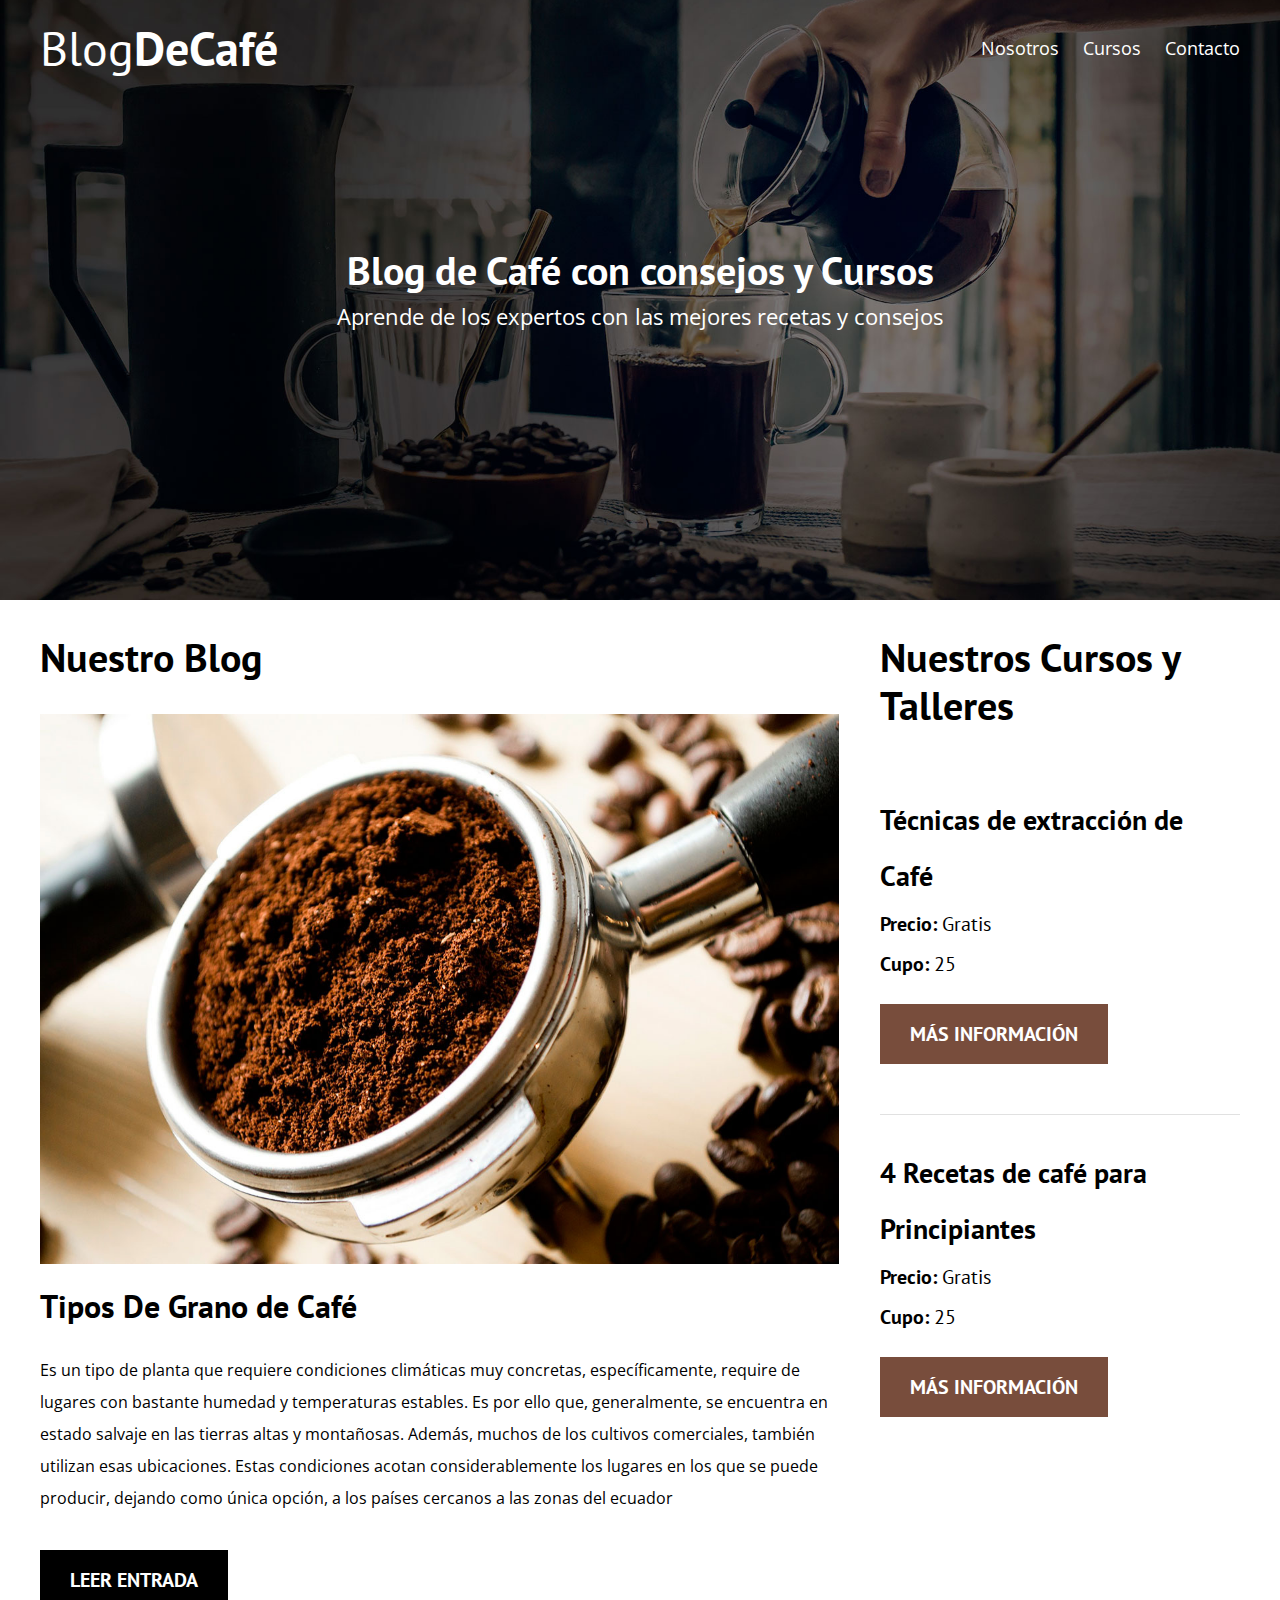
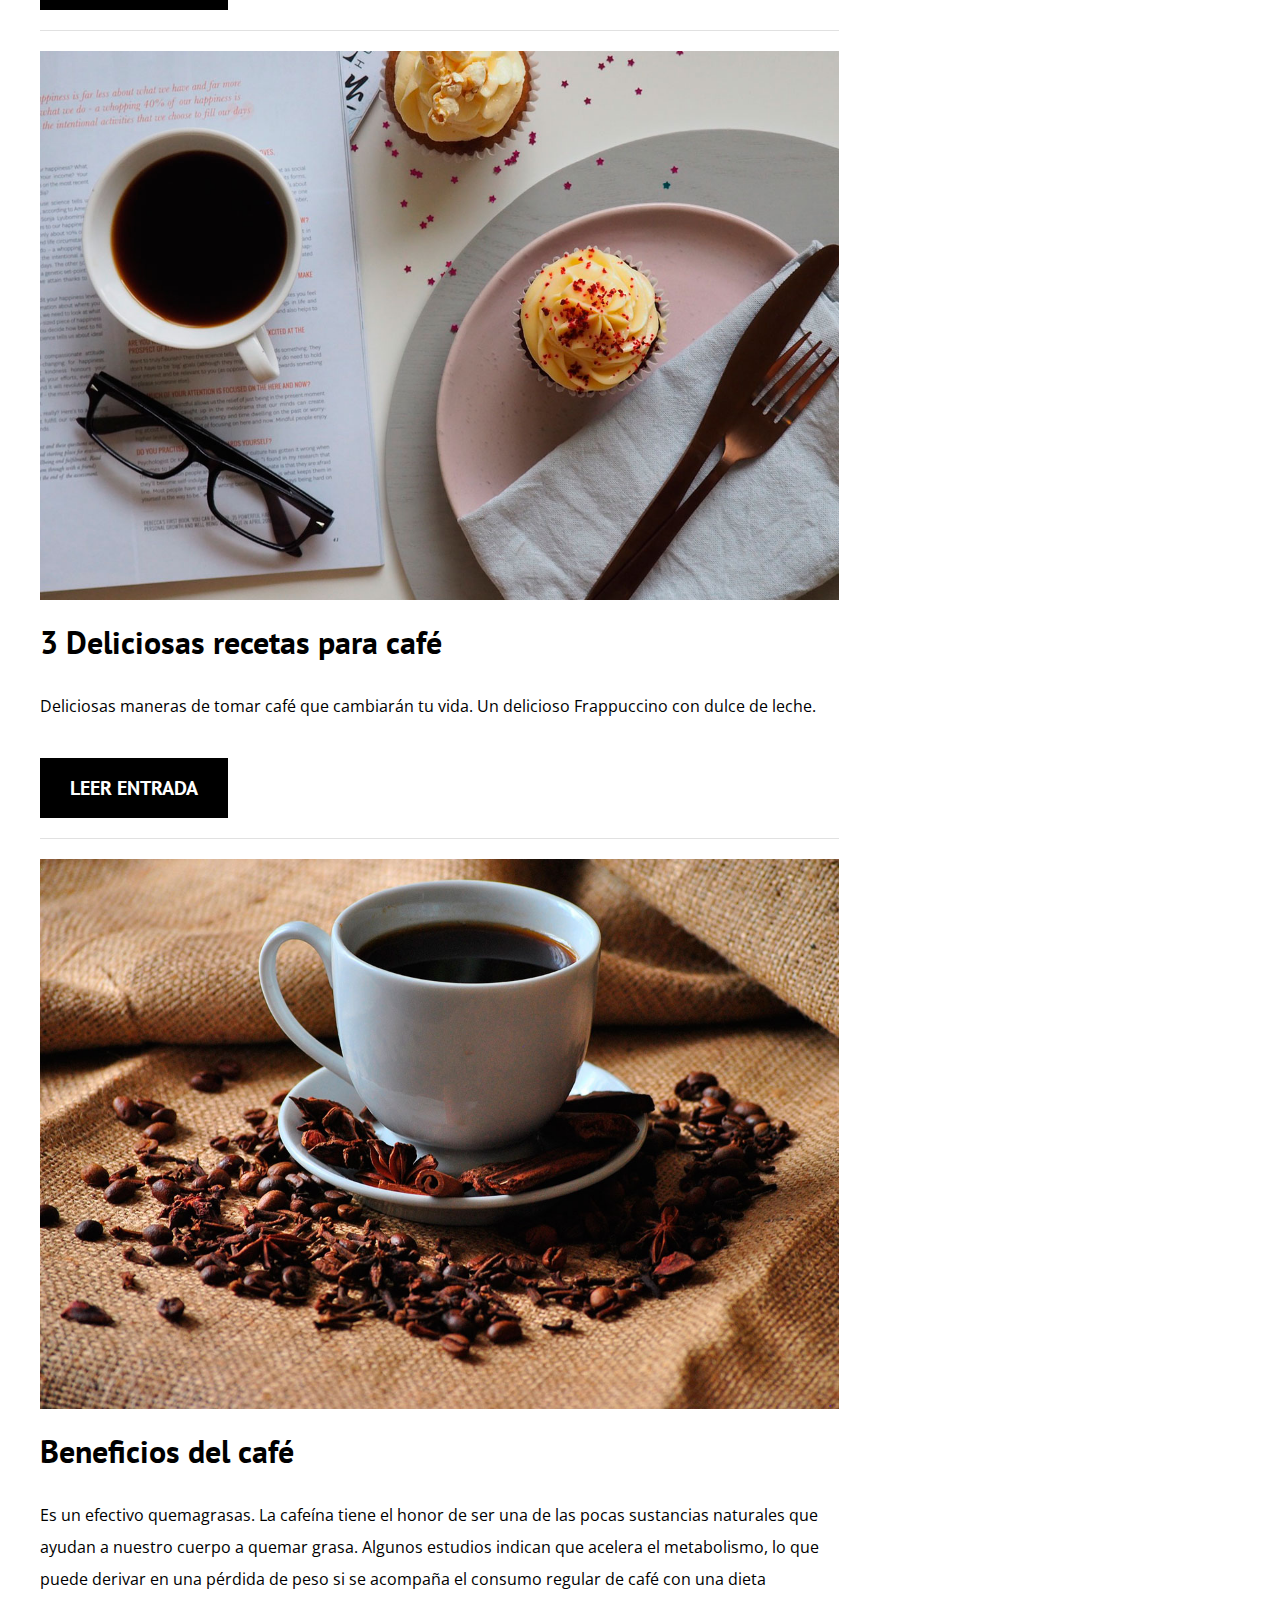
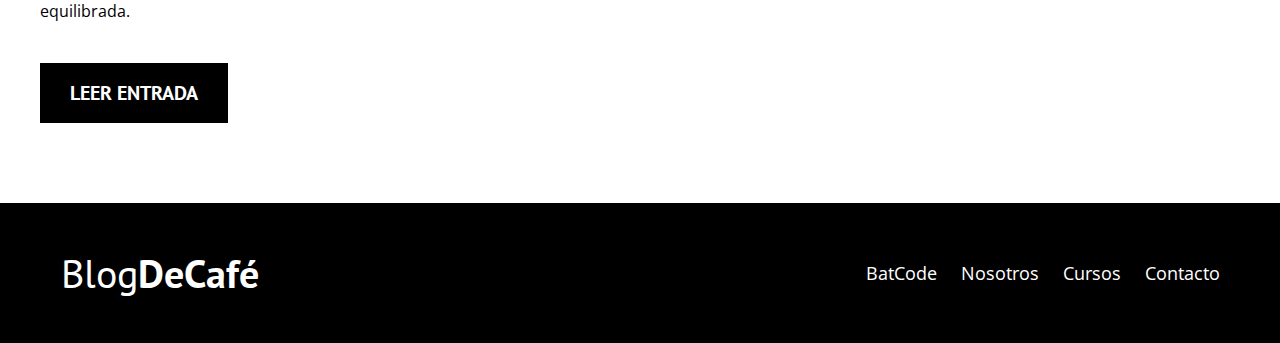
<file: index.html>
<!DOCTYPE html>
<html lang="en">
<head>
    <meta charset="UTF-8">
    <meta name="viewport" content="width=device-width, initial-scale=1.0">
    <meta http-equiv="X-UA-Compatible" content="ie=edge">
    <title>Blog de Café</title>
    <link href="https://fonts.googleapis.com/css?family=Open+Sans|PT+Sans:400,700" rel="stylesheet">
    <link rel="stylesheet" href="css/normalize.css">
    <link rel="stylesheet" href="css/style.css">
</head>
<body>

    <header class="site-header">
        <div class="contenedor">
            <div class="barra">
                <a href="index.html">
                    <h1 class="no-margin">Blog<span>DeCafé</span></h1>
                </a>
                <nav class="navegacion">
                    <a href="nosotros.html">Nosotros</a>
                    <a href="cursos.html">Cursos</a>
                    <a href="contacto.html">Contacto</a>
                </nav>
            </div><!--barra-->

            <div class="texto-header">
                <h2 class="no-margin">Blog de Café con consejos y Cursos</h2>
                <p class="no-margin">Aprende de los expertos con las mejores recetas y consejos</p>
            </div>

        </div><!--contenedor-->
        
    </header>

    <div class="contenido-principal contenedor">
        <main class="blog">
            <h2>Nuestro Blog</h2>
            <article class="entrada-blog">
                <div class="imagen">
                    <img src="img/blog1.jpg" alt="Imagen blog">
                </div><!--imagen-->
                <div class="contenido-blog">
                    <h3 class="no-margin">Tipos De Grano de Café</h3>
                    <p>Es un tipo de planta que requiere condiciones climáticas muy concretas, específicamente, require de lugares con bastante humedad y temperaturas estables. Es por ello que, generalmente, se encuentra en estado salvaje en las tierras altas y montañosas. Además, muchos de los cultivos comerciales, también utilizan esas ubicaciones. Estas condiciones acotan considerablemente los lugares en los que se puede producir, dejando como única opción, a los países cercanos a las zonas del ecuador</p>
                    <a href="index.html" class="btn btn-primario">Leer Entrada</a>
                </div>
            </article>
            <article class="entrada-blog">
                <div class="imagen">
                    <img src="img/blog2.jpg" alt="Imagen blog">
                </div><!--imagen-->
                <div class="contenido-blog">
                    <h3 class="no-margin">3 Deliciosas recetas para café</h3>
                    <p> Deliciosas maneras de tomar café que cambiarán tu vida. Un delicioso Frappuccino con dulce de leche.</p>
                    <a href="index.html" class="btn btn-primario">Leer Entrada</a>
                </div>
            </article>
            <article class="entrada-blog">
                <div class="imagen">
                    <img src="img/blog3.jpg" alt="Imagen blog">
                </div><!--imagen-->
                <div class="contenido-blog">
                    <h3 class="no-margin">Beneficios del café</h3>
                    <p>Es un efectivo quemagrasas. La cafeína tiene el honor de ser una de las pocas sustancias naturales que ayudan a nuestro cuerpo a quemar grasa. Algunos estudios indican que acelera el metabolismo, lo que puede derivar en una pérdida de peso si se acompaña el consumo regular de café con una dieta equilibrada.</p>
                    <a href="index.html" class="btn btn-primario">Leer Entrada</a>
                </div>
            </article>
        </main>
        <aside class="cursos">
            <h2>Nuestros Cursos y Talleres</h2>

            <ul class="cursos-lista">
                <li class="curso">
                    <h4 class="no-margin">Técnicas de extracción de Café</h4>
                    <p class="no-margin">Precio: <span>Gratis</span> </p>
                    <p class="no-margin">Cupo: <span>25</span> </p>
                    <a href="cursos.html" class="btn btn-secundario">Más Información</a>
                </li>
                <li class="curso">
                    <h4 class="no-margin">4 Recetas de café para Principiantes</h4>
                    <p class="no-margin">Precio: <span>Gratis</span> </p>
                    <p class="no-margin">Cupo: <span>25</span> </p>
                    <a href="cursos.html" class="btn btn-secundario">Más Información</a>
                </li>
            </ul>
        </aside>
    </div><!-- Contenido Principal-->
    
    <footer class="site-footer">
        <div class="contenedor">
            <div class="barra">
                <p class="no-margin">Blog<span>DeCafé</span></p>

                <nav class="navegacion">
                    <a href="https://batcode.netlify.app/">BatCode</a>
                    <a href="nosotros.html">Nosotros</a>
                    <a href="cursos.html">Cursos</a>
                    <a href="contacto.html">Contacto</a>
                </nav>
            </div>
        </div>
    </footer>
</body>
</html>

<!-- Colored Hat -->
</file>
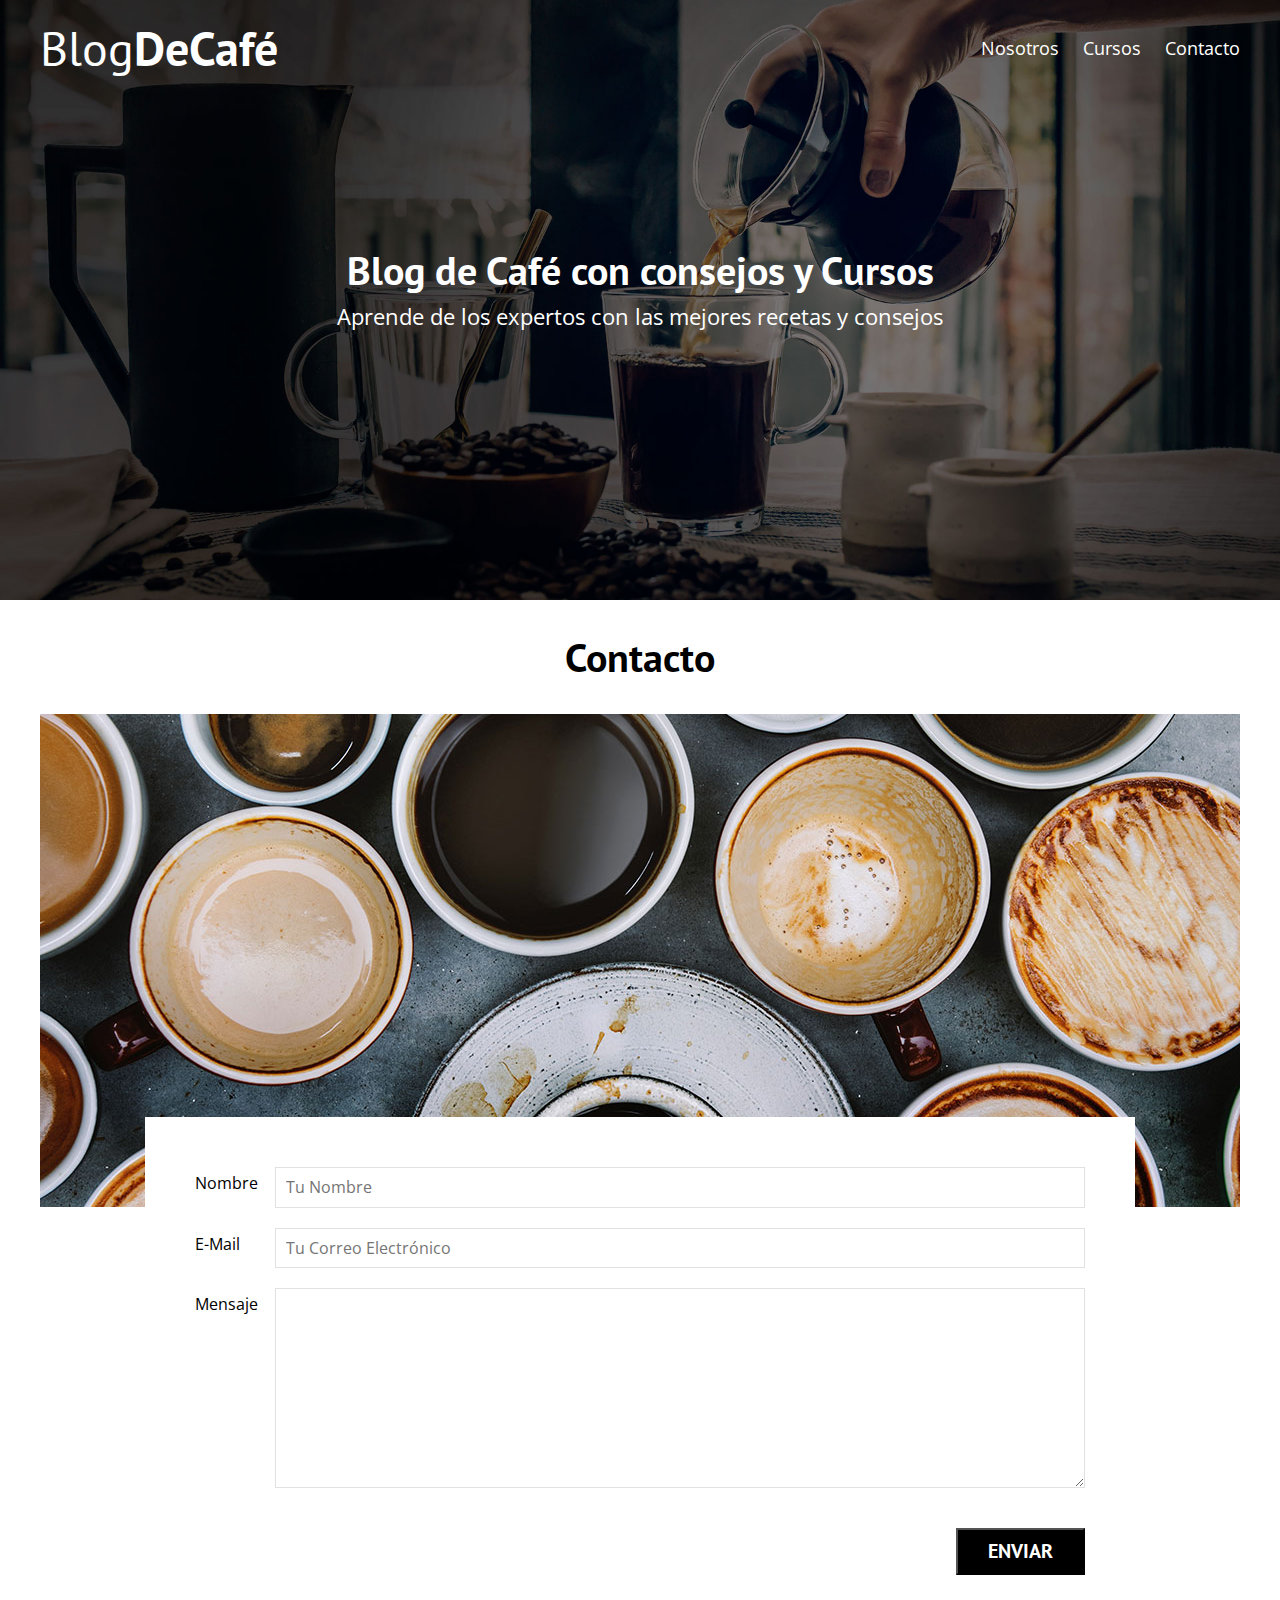
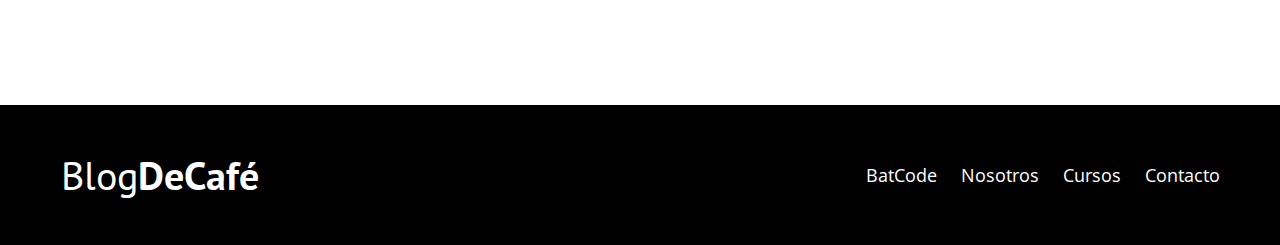
<file: contacto.html>
<!DOCTYPE html>
<html lang="en">
<head>
    <meta charset="UTF-8">
    <meta name="viewport" content="width=device-width, initial-scale=1.0">
    <meta http-equiv="X-UA-Compatible" content="ie=edge">
    <title>Blog de Café</title>
    <link href="https://fonts.googleapis.com/css?family=Open+Sans|PT+Sans:400,700" rel="stylesheet">
    <link rel="stylesheet" href="css/normalize.css">
    <link rel="stylesheet" href="css/style.css">
</head>
<body>

    <header class="site-header">
        <div class="contenedor">
            <div class="barra">
                <a href="/">
                    <h1 class="no-margin">Blog<span>DeCafé</span></h1>
                </a>
                <nav class="navegacion">
                    <a href="nosotros.html">Nosotros</a>
                    <a href="cursos.html">Cursos</a>
                    <a href="contacto.html">Contacto</a>
                </nav>
            </div><!-- Barra -->

            <div class="texto-header">
                <h2 class="no-margin">Blog de Café con consejos y Cursos</h2>
                <p class="no-margin">Aprende de los expertos con las mejores recetas y consejos</p>
            </div>

        </div><!-- Contenedor -->
    </header>


    
    <main class="contenedor">
        <h2 class="centrar-texto">Contacto</h2>

        <div class="grid centrar-columnas">
            <div class="columnas-12">
                <img src="img/contacto.jpg" alt="imagen contacto">
            </div>

            <div class="columnas-10 formulario-contacto">
                <form action="#">
                    <div class="campo">
                        <label for="nombre">Nombre</label>
                        <input type="text" id="nombre" placeholder="Tu Nombre">
                    </div>
                    <div class="campo">
                        <label for="email">E-Mail</label>
                        <input type="email" id="email" placeholder="Tu Correo Electrónico">
                    </div>
                    <div class="campo mensaje">
                        <label for="mensaje">Mensaje</label>
                        <textarea id="mensaje"></textarea>
                    </div>
                    <div class="campo enviar">
                        <input type="submit" value="Enviar" class="btn btn-primario">
                    </div>
                </form>
            </div>
        </div>

    </main>


    <footer class="site-footer">
        <div class="contenedor">
            <div class="barra">
                <p class="no-margin">Blog<span>DeCafé</span></p>

                <nav class="navegacion">
                    <a href="https://batcode.netlify.app/">BatCode</a>
                    <a href="nosotros.html">Nosotros</a>
                    <a href="cursos.html">Cursos</a>
                    <a href="contacto.html">Contacto</a>
                </nav>
            </div>
        </div>
    </footer>
</body>
</html>
<!-- Colored Hat-->
</file>
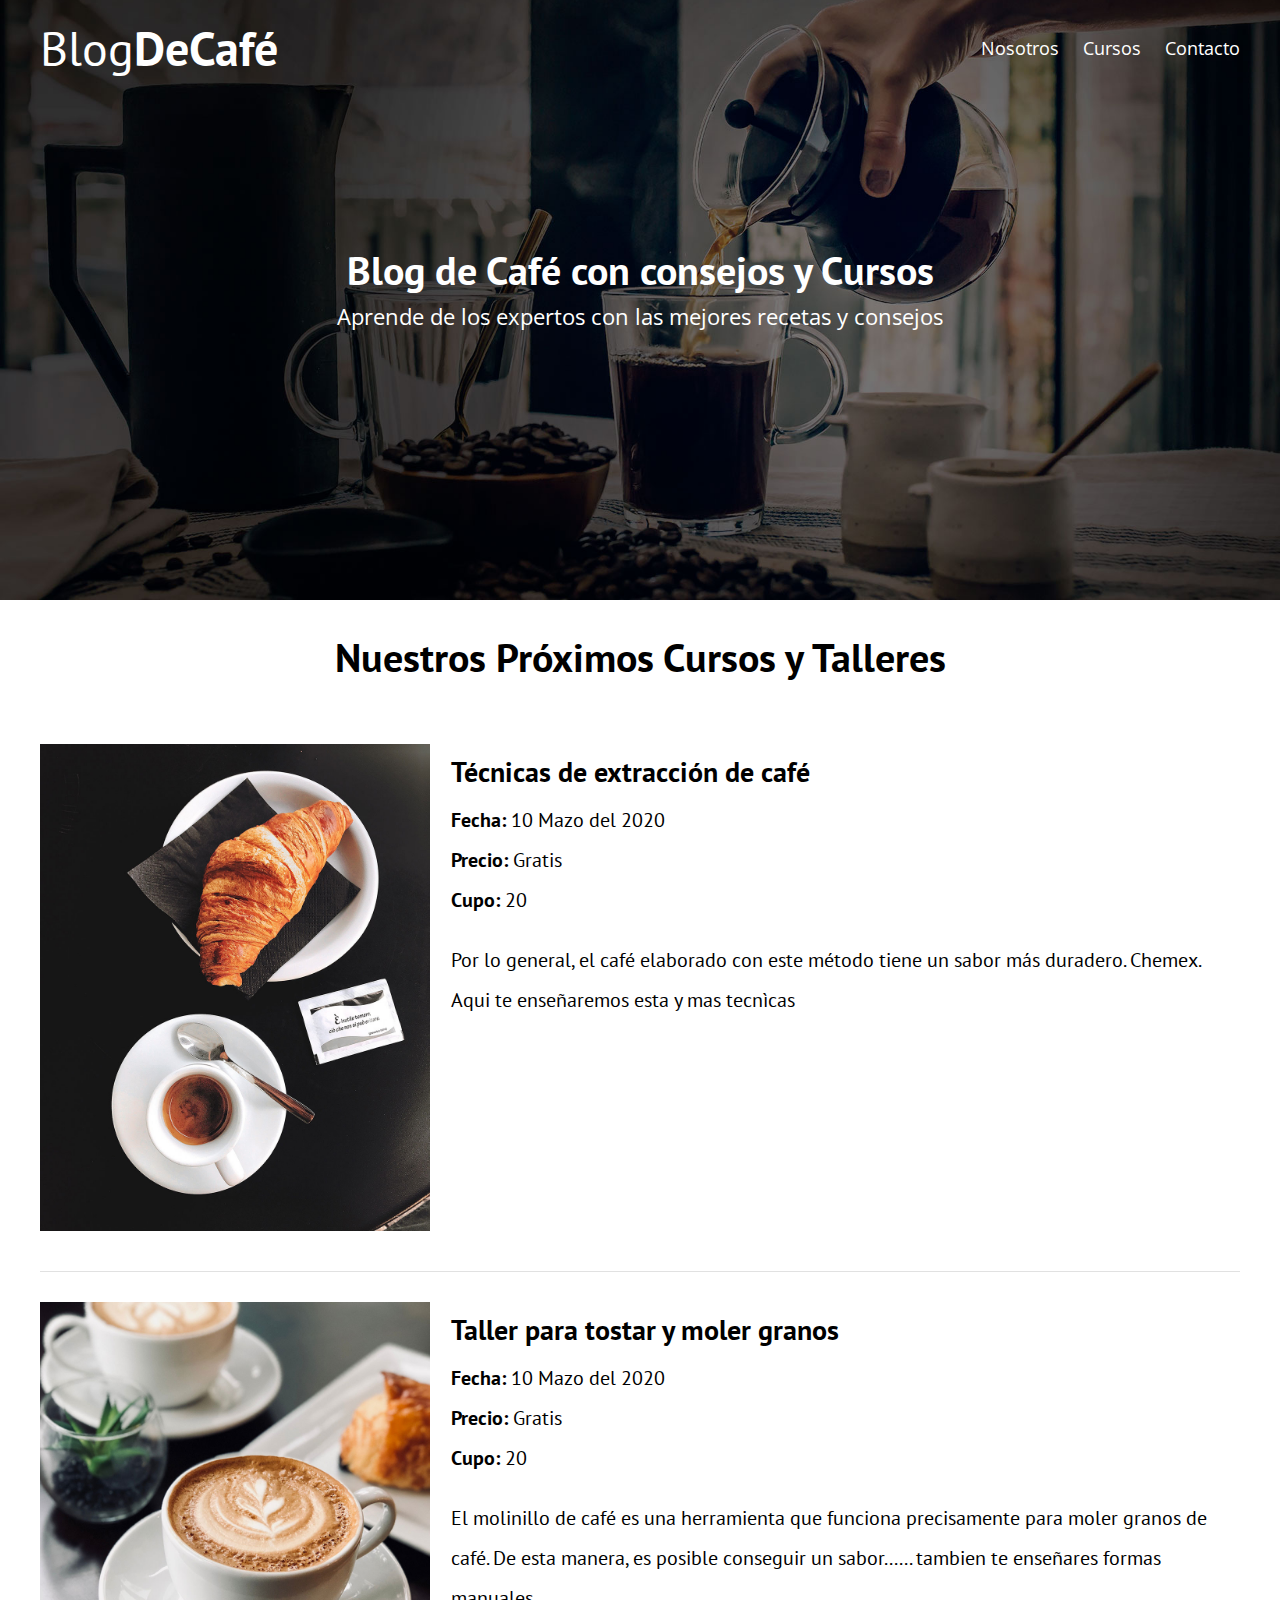
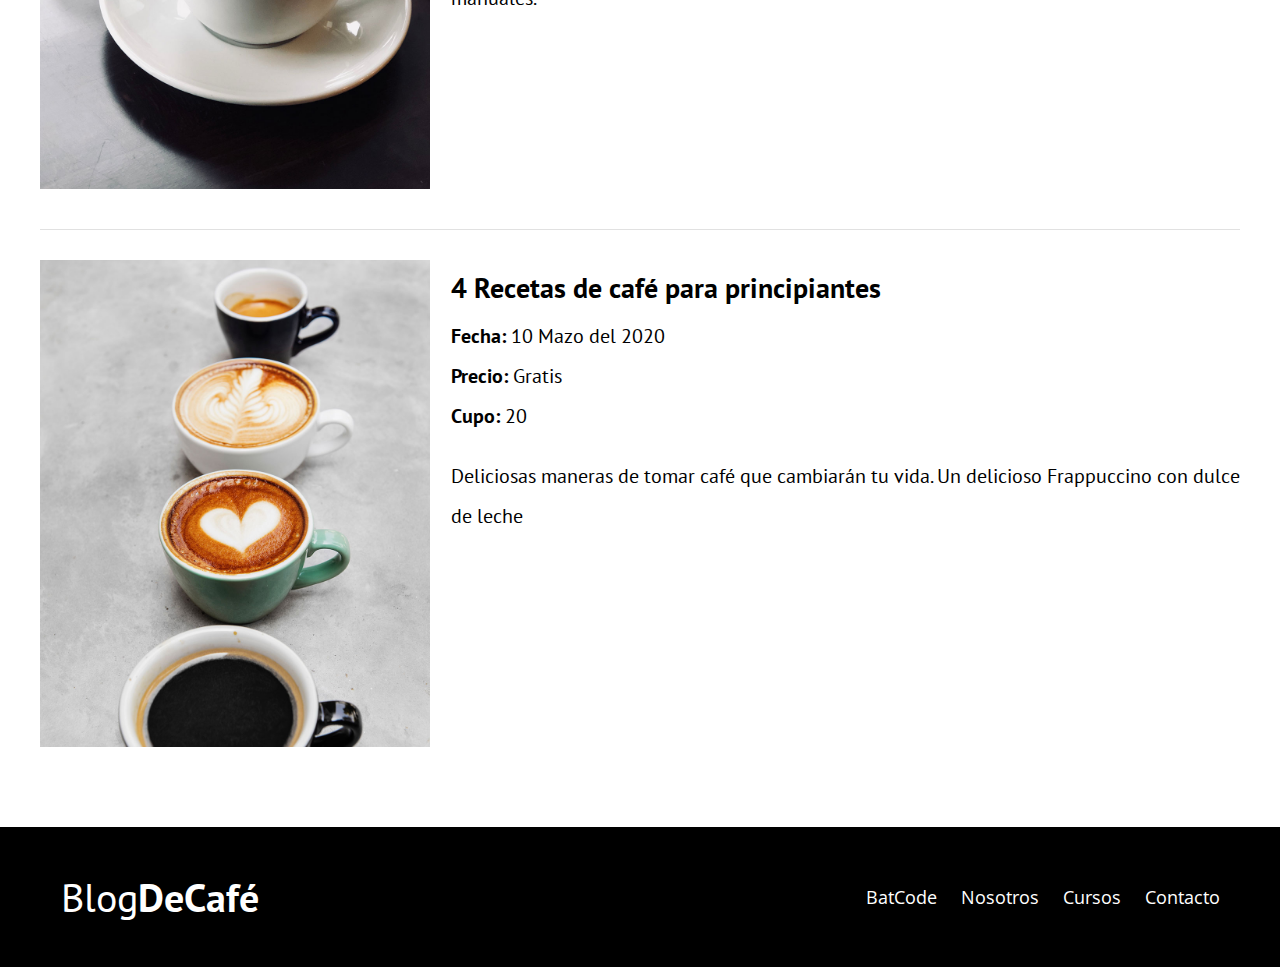
<file: cursos.html>
<!DOCTYPE html>
<html lang="en">
<head>
    <meta charset="UTF-8">
    <meta name="viewport" content="width=device-width, initial-scale=1.0">
    <meta http-equiv="X-UA-Compatible" content="ie=edge">
    <title>Blog de Café</title>
    <link href="https://fonts.googleapis.com/css?family=Open+Sans|PT+Sans:400,700" rel="stylesheet">
    <link rel="stylesheet" href="css/normalize.css">
    <link rel="stylesheet" href="css/style.css">
</head>
<body>

    <header class="site-header">
        <div class="contenedor">
            <div class="barra">
                <a href="/">
                    <h1 class="no-margin">Blog<span>DeCafé</span></h1>
                </a>
                <nav class="navegacion">
                    <a href="nosotros.html">Nosotros</a>
                    <a href="cursos.html">Cursos</a>
                    <a href="contacto.html">Contacto</a>
                </nav>
            </div><!--barra-->

            <div class="texto-header">
                <h2 class="no-margin">Blog de Café con consejos y Cursos</h2>
                <p class="no-margin">Aprende de los expertos con las mejores recetas y consejos</p>
            </div>

        </div><!--contenedor-->
    </header>

    <main class="contenedor">
        <h2 class="centrar-texto">Nuestros Próximos Cursos y Talleres</h2>

        <article class="curso grid">
            <div class="columnas-4">
                <img src="img/curso1.jpg" alt="Imagen Curso">
            </div>
            <div class="columnas-8">
                <h4 class="no-margin">Técnicas de extracción de café</h4>
                <p class="no-margin">Fecha: <span>10 Mazo del 2020</span> </p>
                <p class="no-margin">Precio: <span>Gratis</span> </p>
                <p class="no-margin">Cupo: <span>20</span> </p>

                <p class="descripcion">Por lo general, el café elaborado con este método tiene un sabor más duradero. Chemex. Aqui te enseñaremos esta y mas tecnìcas</p>
            </div>
        </article>

        <article class="curso grid">
            <div class="columnas-4">
                <img src="img/curso2.jpg" alt="Imagen Curso">
            </div>
            <div class="columnas-8">
                <h4 class="no-margin">Taller para tostar y moler granos</h4>
                <p class="no-margin">Fecha: <span>10 Mazo del 2020</span> </p>
                <p class="no-margin">Precio: <span>Gratis</span> </p>
                <p class="no-margin">Cupo: <span>20</span> </p>

                <p class="descripcion">El molinillo de café es una herramienta que funciona precisamente para moler granos de café. De esta manera, es posible conseguir un sabor...... tambien te enseñares formas manuales.</p>
            </div>
        </article>
    
        <article class="curso grid">
            <div class="columnas-4">
                <img src="img/curso3.jpg" alt="Imagen Curso">
            </div>
            <div class="columnas-8">
                <h4 class="no-margin">4 Recetas de café para principiantes</h4>
                <p class="no-margin">Fecha: <span>10 Mazo del 2020</span> </p>
                <p class="no-margin">Precio: <span>Gratis</span> </p>
                <p class="no-margin">Cupo: <span>20</span> </p>

                <p class="descripcion">Deliciosas maneras de tomar café que cambiarán tu vida. Un delicioso Frappuccino con dulce de leche</p>
            </div>
        </article>
    </main>

    <footer class="site-footer">
        <div class="contenedor">
            <div class="barra">
                <p class="no-margin">Blog<span>DeCafé</span></p>

                <nav class="navegacion">
                    <a href="https://batcode.netlify.app/">BatCode</a>
                    <a href="nosotros.html">Nosotros</a>
                    <a href="cursos.html">Cursos</a>
                    <a href="contacto.html">Contacto</a>
                </nav>
            </div>
        </div>
    </footer>
</body>
</html>

<!-- Colored Hat-->
</file>
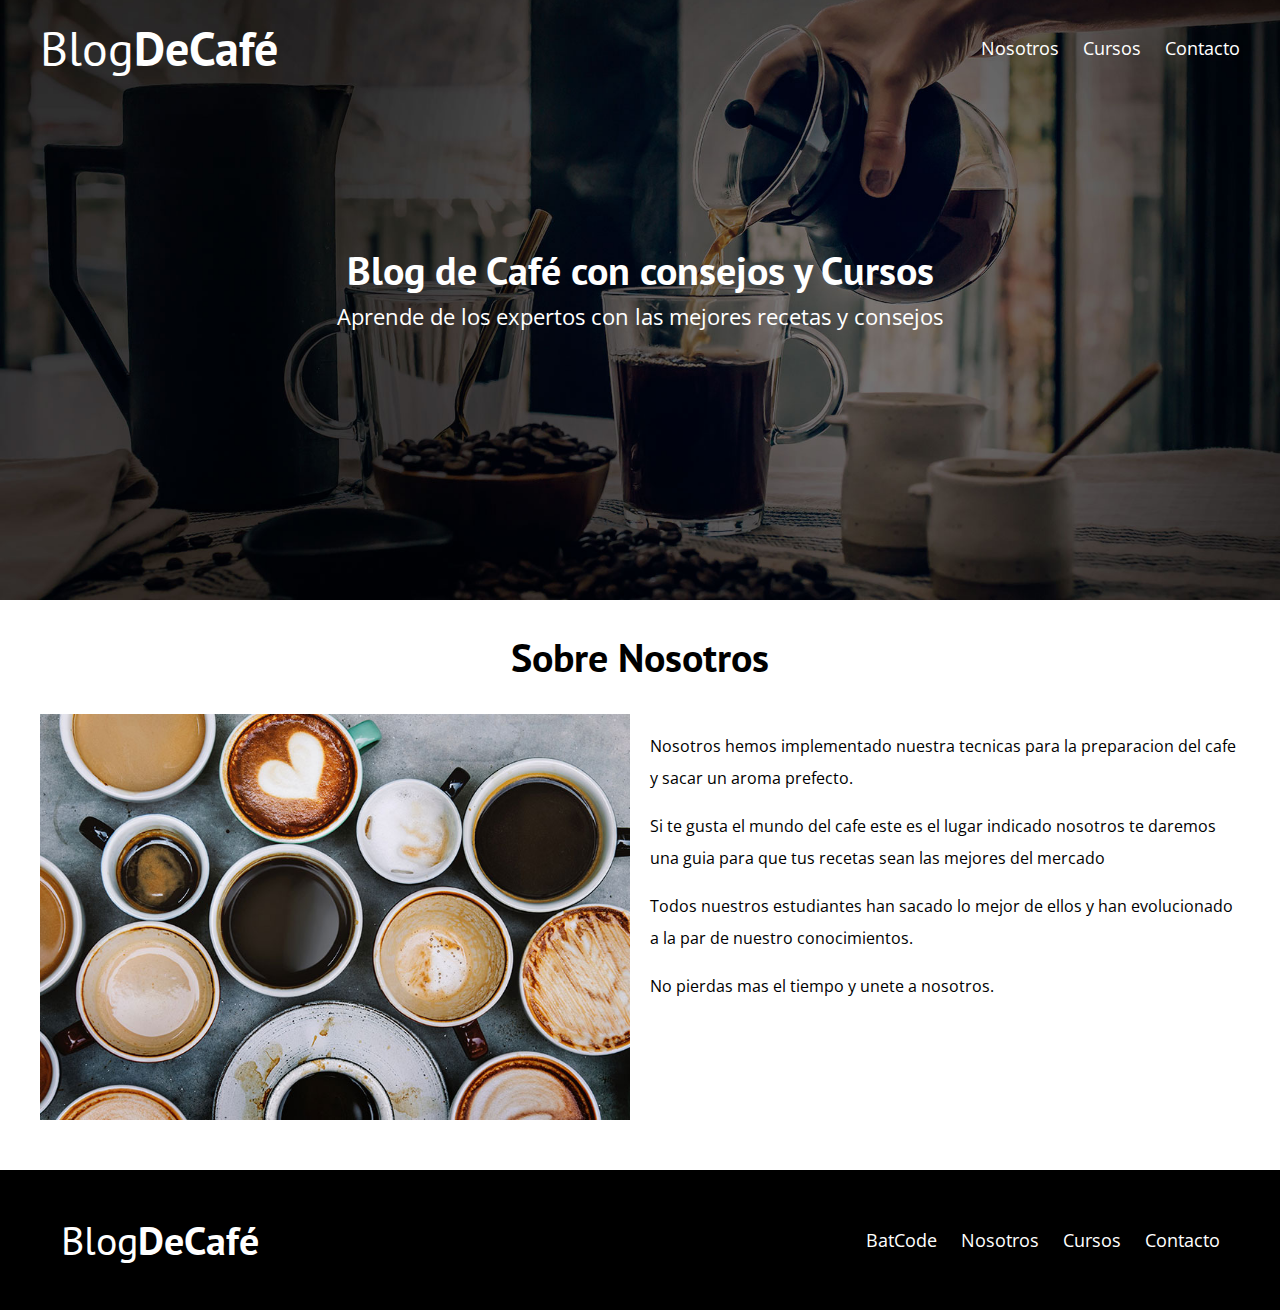
<file: nosotros.html>
<!DOCTYPE html>
<html lang="en">
<head>
    <meta charset="UTF-8">
    <meta name="viewport" content="width=device-width, initial-scale=1.0">
    <meta http-equiv="X-UA-Compatible" content="ie=edge">
    <title>Blog de Café</title>
    <link href="https://fonts.googleapis.com/css?family=Open+Sans|PT+Sans:400,700" rel="stylesheet">
    <link rel="stylesheet" href="css/normalize.css">
    <link rel="stylesheet" href="css/style.css">
</head>
<body>

    <header class="site-header">
        <div class="contenedor">
            <div class="barra">
                <a href="/">
                    <h1 class="no-margin">Blog<span>DeCafé</span></h1>
                </a>
                <nav class="navegacion">
                    <a href="nosotros.html">Nosotros</a>
                    <a href="cursos.html">Cursos</a>
                    <a href="contacto.html">Contacto</a>
                </nav>
            </div><!--barra-->

            <div class="texto-header">
                <h2 class="no-margin">Blog de Café con consejos y Cursos</h2>
                <p class="no-margin">Aprende de los expertos con las mejores recetas y consejos</p>
            </div>

        </div><!--contenedor-->
    </header>


    <main class="contenedor">
        <h2 class="centrar-texto">Sobre Nosotros</h2>
        <div class="grid">
            <div class="columnas-6">
                <img src="img/nosotros.jpg" alt="Imagen Nosotros">
            </div>
            <div class="columnas-6">
                <p>Nosotros hemos implementado nuestra tecnicas para la preparacion del cafe y sacar un aroma prefecto.</p>
                
                <p>Si te gusta el mundo del cafe este es el lugar indicado nosotros te daremos una guia para que tus recetas sean las mejores del mercado</p>
                
                <p>Todos nuestros estudiantes han sacado lo mejor de ellos y han evolucionado a la par de nuestro conocimientos.</p>
            
                <p>No pierdas mas el tiempo y unete a nosotros.</p>
            </div>
        </div>
    </main>


    <footer class="site-footer">
        <div class="contenedor">
            <div class="barra">
                <p class="no-margin">Blog<span>DeCafé</span></p>

                <nav class="navegacion">
                    <a href="https://batcode.netlify.app/">BatCode</a>
                    <a href="nosotros.html">Nosotros</a>
                    <a href="cursos.html">Cursos</a>
                    <a href="contacto.html">Contacto</a>
                </nav>
            </div>
        </div>
    </footer>
</body>
</html>
</file>
<file: css/style.css>
html {
    box-sizing: border-box;
    font-size: 62.5%;  /** 1rem = 10px **/
}
*, *:before, *:after {
    box-sizing: inherit;
}
body {
    font-family: 'Open Sans', sans-serif; /** Google Font **/
    font-size: 1.6rem;
    line-height: 2;
}
/** Globales **/
.contenedor {
    max-width: 1200px;
    width: 95%;
    margin: 0 auto;
}
h1, h2, h3, h4 {
    font-family: 'PT Sans', sans-serif;
}
h1 {
    font-size: 4.8rem;
}
h2 {
    font-size: 4rem;
    line-height: 1.2;
}
h3 {
    font-size: 3.2rem;
}
h4{
    font-size: 2.8rem;
}
img {
    max-width: 100%;
}
/** Utilidades **/
.centrar-texto {
    text-align: center;
}
.no-margin {
    margin: 0;
}

/** Grid **/
@media (min-width: 768px) {
    .grid {
        display: flex;
        justify-content: space-between;
        flex-wrap: wrap;
    }
    .centrar-columnas {
        justify-content: center;
    }
    .columnas-4 {
        flex: 0 0 calc(33.3% - 1rem);
    }
    .columnas-6 {
        flex: 0 0 calc(50% - 1rem);
    }
    .columnas-8 {
        flex: 0 0 calc(66.6% - 1rem);
    }
    .columnas-10 {
        flex: 0 0 calc(83.3% - 1rem);
    }
    .columnas-12 {
        flex: 0 0 100%;
    }
}

/** Botones **/
.btn {
    display: block;
    text-align: center;
    padding: 1rem 3rem;
    margin: 2rem 0;
    color: #ffffff;
    text-decoration: none;
    font-family: 'PT Sans', sans-serif;
    font-weight: 700;
    text-transform: uppercase;
    font-size: 2rem;
    flex: 0 0 100%;
}
.btn:hover {
    cursor: pointer;
}
@media (min-width: 768px) {
    .btn {
        display: inline-block;
        flex: 0 0 auto;
    }
}

.btn-primario {
    background-color: #000000;
}
.btn-secundario {
    background-color: #784d3c;
}

/** Header **/
@media (min-width:768px) {
    .barra {
        display: flex;
        justify-content: space-between;
        align-items: center;
    }
}
.site-header {
    background-image: url(../img/banner.jpg);
    background-repeat: no-repeat;
    background-position: center center;
    background-size: cover;
    height: 60rem;
}
.site-header a {
    color: #ffffff;
    text-decoration: none;
}
.site-header h1 {
    text-align: center;
    font-weight: 400;
}
.site-header h1 span {
    font-weight: 700;
}
/** Navegacion **/
.navegacion a {
    text-align: center;
    display: block;
    font-size: 1.8rem;
    color: #ffffff;
    text-decoration: none;
}
@media (min-width: 768px) {
    .navegacion a {
        display: inline;
        margin-right: 2rem;
    }
    .navegacion a:last-of-type {
        margin: 0;
    }
}

/** header texto **/
.texto-header {
    color: #ffffff;
    text-align: center;
    margin-top: 5rem;
}
@media (min-width: 768px) {
    .texto-header{
        margin-top: 15rem;
    }
}
.texto-header p {
    font-size: 2.2rem;
}

/** Contenido Principal HOME **/
.contenido-principal {
    display: flex;
    flex-wrap: wrap;
}
.blog, 
.cursos {
    flex: 0 0 100%;
}
.cursos {
    order: -1;
}

@media (min-width: 768px) {
    .contenido-principal {
        justify-content: space-between;
    }
    .blog {
        flex-basis: 66.6%;
    }
    .cursos {
        flex-basis: calc(33.3% - 4rem);
        order: 2;
    }
}


/** Opcional **/
.entrada-blog {
    margin-bottom: 2rem;
    border-bottom: 1px solid #e1e1e1;
}
.entrada-blog:last-of-type{
    border: none;
}


/** Cursos Sidebar **/
.cursos-lista {
    padding: 0;
    list-style: none;
}
.curso {
    padding-top: 3rem;
    padding-bottom: 3rem;
    border-bottom: 1px solid #e1e1e1;
}
.curso:last-of-type {
    border-bottom: none;
}
.curso p {
    font-family: 'PT Sans', sans-serif;
    font-weight: 700;
    font-size: 2rem;
}
.curso p span,
.curso p.descripcion  {
    font-weight: 400;
}

/** Footer **/
.site-footer {
    background-color: #000000;
    padding: 3rem;
    margin-top: 4rem;
}
.site-footer p {
    color: #ffffff;
    font-size: 4rem;
    font-weight: 400;
    font-family: 'PT Sans', sans-serif;
    text-align: center;
}
.site-footer p span {
    font-weight: 700;
}

/** Contacto **/
.formulario-contacto {
    background-color: #ffffff;
    padding: 5rem;
}
@media (min-width: 768px) {
    .formulario-contacto {
        margin-top: -10rem;
    }
}
.formulario-contacto .campo {
    display: flex;
    justify-content: space-between;
    margin-bottom: 2rem;
}
.formulario-contacto .campo label {
    flex: 0 0 8rem;
}
.formulario-contacto .campo input:not([type="submit"]),
.formulario-contacto textarea{
    flex: 1;
    border: 1px solid #e1e1e1;
    padding: 1rem;
}
.formulario-contacto textarea {
    height: 20rem;
}

.formulario-contacto .enviar {
    display: flex;
    justify-content: flex-end;
}
</file>
